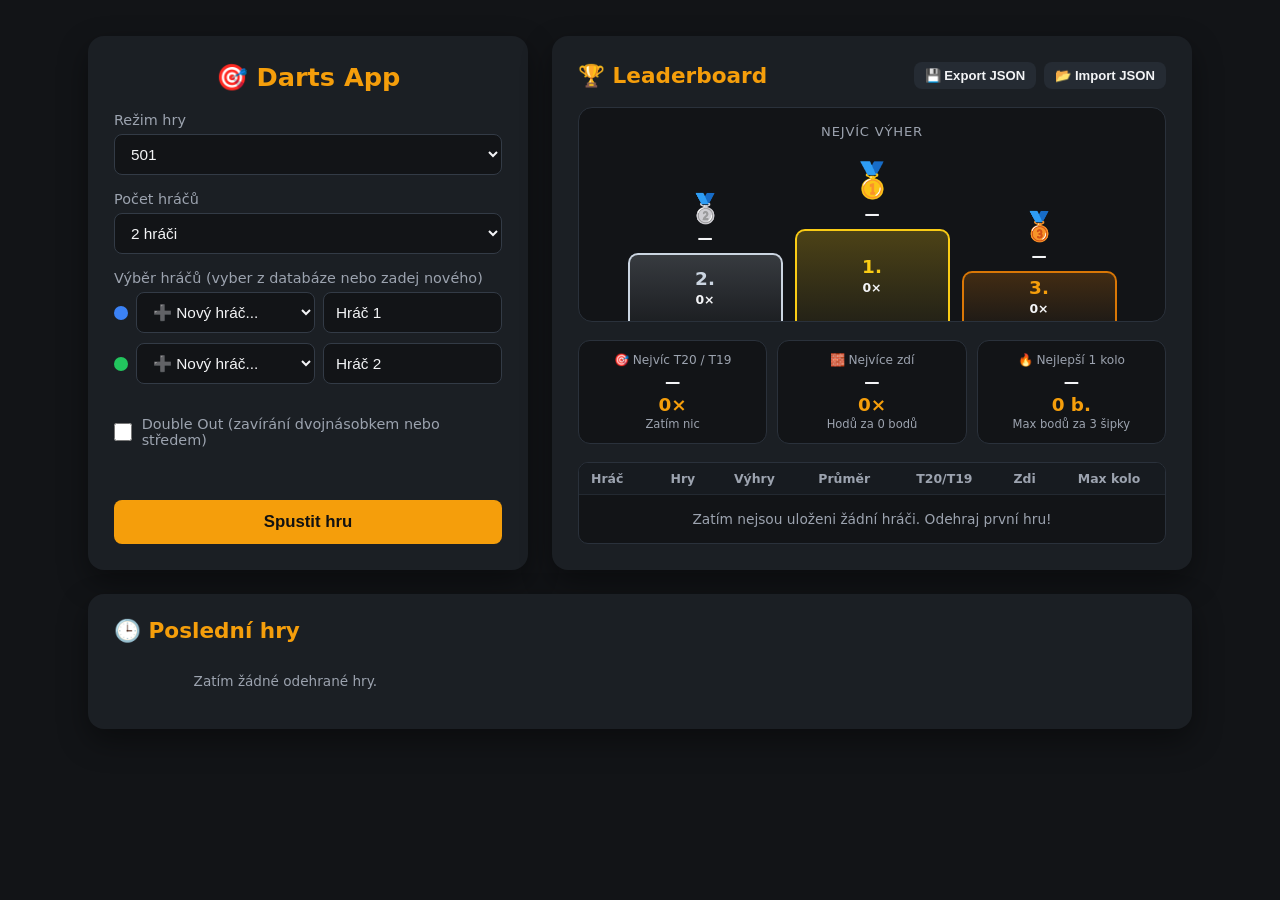
<file: .idea/index.html>
<!DOCTYPE html>
<html lang="cs">
<head>
  <meta charset="UTF-8" />
  <meta name="viewport" content="width=device-width, initial-scale=1.0" />
  <title>Počítadlo šipek</title>
  <link rel="stylesheet" href="style.css" />
</head>
<body>

<!-- MENU: NASTAVENÍ HRY + LEADERBOARD -->
<div id="setup-screen">
  <!-- Levý panel: Nastavení hry -->
  <div class="setup-card">
    <h1>🎯 Darts App</h1>

    <div class="form-group">
      <label for="game-mode">Režim hry</label>
      <select id="game-mode">
        <option value="301">301</option>
        <option value="501" selected>501</option>
        <option value="701">701</option>
      </select>
    </div>

    <div class="form-group">
      <label for="player-count">Počet hráčů</label>
      <select id="player-count">
        <option value="1">1 hráč</option>
        <option value="2" selected>2 hráči</option>
        <option value="3">3 hráči</option>
        <option value="4">4 hráči</option>
      </select>
    </div>

    <div class="form-group">
      <label>Výběr hráčů (vyber z databáze nebo zadej nového)</label>
      <div id="player-names" class="player-inputs"></div>
    </div>

    <label class="checkbox-row">
      <input type="checkbox" id="double-out" />
      <span>Double Out (zavírání dvojnásobkem nebo středem)</span>
    </label>

    <div id="setup-error" class="setup-error"></div>
    <button class="btn-primary" id="start-btn">Spustit hru</button>
  </div>

  <!-- Pravý panel: Leaderboard -->
  <div class="leaderboard-card">
    <div class="lb-header">
      <h2>🏆 Leaderboard</h2>
      <div class="db-actions">
        <button class="btn-secondary btn-small" id="export-db-btn" title="Uložit databázi do JSON souboru">💾 Export JSON</button>
        <button class="btn-secondary btn-small" id="import-db-btn" title="Načíst databázi z JSON souboru">📂 Import JSON</button>
        <input type="file" id="import-db-file" accept=".json" hidden />
      </div>
    </div>

    <!-- Pedestály: Nejvíc výher -->
    <div class="podium-section">
      <div class="section-caption">Nejvíc výher</div>
      <div class="podium" id="wins-podium"></div>
    </div>

    <!-- Karty rekordů -->
    <div class="records-grid" id="records-grid"></div>

    <!-- Přehledová tabulka všech hráčů -->
    <div class="lb-table-wrap">
      <table class="lb-table">
        <thead>
        <tr>
          <th>Hráč</th>
          <th>Hry</th>
          <th>Výhry</th>
          <th>Průměr</th>
          <th>T20/T19</th>
          <th>Zdi</th>
          <th>Max kolo</th>
        </tr>
        </thead>
        <tbody id="lb-table-body"></tbody>
      </table>
    </div>
  </div>

  <!-- Spodní panel: Poslední odehrané hry -->
  <div class="recent-card">
    <div class="lb-header">
      <h2>🕒 Poslední hry</h2>
    </div>
    <div class="recent-list" id="recent-games-list"></div>
  </div>
</div>

<!-- HERNÍ OBRAZOVKA -->
<div id="game-screen">
  <div class="board-container">
    <div id="hover-info">Klikni na plošku terče</div>
    <svg id="dartboard" viewBox="-275 -275 550 550"></svg>
    <div class="board-controls">
      <button class="btn-secondary" id="miss-btn">Vedle (0)</button>
      <button class="btn-secondary" id="undo-btn">↩ Zpět</button>
    </div>
  </div>

  <div class="sidebar">
    <div class="top-bar">
      <div class="mode-badge" id="mode-display"></div>
      <button class="btn-danger btn-small" id="new-game-btn">Nová hra</button>
    </div>

    <button class="btn-bulls" id="bulls-btn">🎯 Středy?</button>
    <button class="btn-end-early" id="end-game-btn">🏁 Ukončit hru?</button>

    <div id="status-banner"></div>

    <div class="turn-box" id="turn-box">
      <div class="label" id="turn-label">Aktuální kolo</div>
      <div class="dart-slots" id="dart-slots">
        <div class="dart-slot" id="slot-0">-</div>
        <div class="dart-slot" id="slot-1">-</div>
        <div class="dart-slot" id="slot-2">-</div>
      </div>
    </div>

    <div class="players-grid" id="players-grid"></div>
  </div>
</div>

<!-- POPUP NA KONCI HRY -->
<div id="win-modal" class="modal-overlay">
  <div class="modal-card">
    <div class="modal-icon">🏆</div>
    <h2 id="win-title">Konec hry!</h2>
    <p id="win-subtitle"></p>
    <div class="modal-actions">
      <button class="btn-primary" id="rematch-btn">🔄 Opakovat hru</button>
      <button class="btn-secondary" id="minimize-modal-btn">🎯 Prohlédnout terč</button>
      <button class="btn-secondary" id="menu-btn">🏠 Zpět do menu</button>
    </div>
    <button class="btn-link" id="modal-undo-btn">↩ Omyl, vrátit poslední hod</button>
  </div>
</div>

<!-- MINIMALIZOVANÉ TLAČÍTKO V PRAVÉM DOLNÍM ROHU -->
<button id="restore-modal-btn" class="restore-modal-btn">
  <span>▲</span> Výsledky
</button>

<script src="script.js"></script>
</body>
</html>
</file>
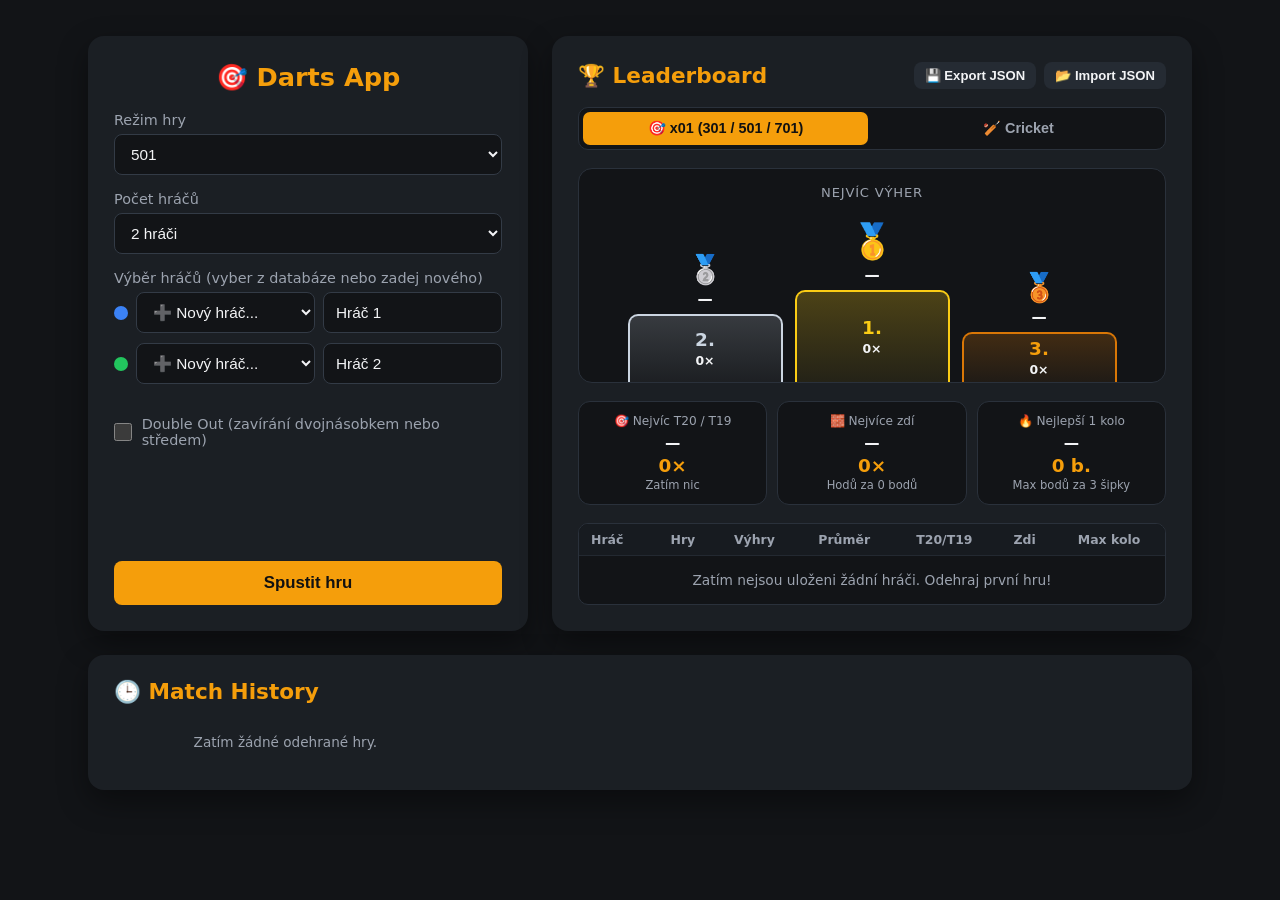
<file: Main/index.html>
<!DOCTYPE html>
<html lang="cs">
<head>
  <meta charset="UTF-8" />
  <meta name="viewport" content="width=device-width, initial-scale=1.0" />
  <title>Darts APP</title>
  <link rel="stylesheet" href="style.css" />
  <link rel="icon" type="image/svg+xml" href="favicon.svg?v=2" />
</head>
<body>

<!-- MENU: NASTAVENÍ HRY + LEADERBOARD -->
<div id="setup-screen">
  <!-- Levý panel: Nastavení hry -->
  <div class="setup-card">
    <h1>🎯 Darts App</h1>

    <div class="form-group">
      <label for="game-mode">Režim hry</label>
      <select id="game-mode">
        <optgroup label="X01" class="group-x01">
          <option value="301">301</option>
          <option value="501" selected>501</option>
          <option value="701">701</option>
        </optgroup>
        <optgroup label="Ostatní" class="group-cricket">
          <option value="cricket">Cricket</option>
        </optgroup>
      </select>
    </div>

    <div class="form-group">
      <label for="player-count">Počet hráčů</label>
      <select id="player-count">
        <option value="1">1 hráč</option>
        <option value="2" selected>2 hráči</option>
        <option value="3">3 hráči</option>
        <option value="4">4 hráči</option>
      </select>
    </div>

    <div class="form-group">
      <label>Výběr hráčů (vyber z databáze nebo zadej nového)</label>
      <div id="player-names" class="player-inputs"></div>
    </div>

    <label class="checkbox-row" id="double-out-row">
      <input type="checkbox" id="double-out" />
      <span>Double Out (zavírání dvojnásobkem nebo středem)</span>
    </label>

    <div id="setup-error" class="setup-error"></div>
    <button class="btn-primary" id="start-btn">Spustit hru</button>
  </div>

  <!-- Pravý panel: Leaderboard -->
  <div class="leaderboard-card">
    <div class="lb-header">
      <h2>🏆 Leaderboard</h2>
      <div class="db-actions">
        <button class="btn-secondary btn-small" id="export-db-btn" title="Uložit databázi do JSON souboru">💾 Export JSON</button>
        <button class="btn-secondary btn-small" id="import-db-btn" title="Načíst databázi z JSON souboru">📂 Import JSON</button>
        <input type="file" id="import-db-file" accept=".json" hidden />
      </div>
    </div>
    <div class="lb-tabs">
      <button class="lb-tab active" data-tab="x01">🎯 x01 (301 / 501 / 701)</button>
      <button class="lb-tab" data-tab="cricket">🏏 Cricket</button>
    </div>

    <!-- Pedestály: Nejvíc výher -->
    <div class="podium-section">
      <div class="section-caption">Nejvíc výher</div>
      <div class="podium" id="wins-podium"></div>
    </div>

    <!-- Karty rekordů -->
    <div class="records-grid" id="records-grid"></div>

    <!-- Přehledová tabulka všech hráčů -->
    <div class="lb-table-wrap">
      <table class="lb-table">
        <thead id="lb-table-head"></thead>
        <tbody id="lb-table-body"></tbody>
      </table>
    </div>
  </div>

  <!-- Spodní panel: Poslední odehrané hry -->
  <div class="recent-card">
    <div class="lb-header">
      <h2>🕒 Match History</h2>
    </div>
    <div class="recent-list" id="recent-games-list"></div>
  </div>
</div>

<!-- HERNÍ OBRAZOVKA -->
<div id="game-screen">
  <div class="board-container">
    <div id="hover-info">Klikni na plošku terče</div>
    <svg id="dartboard" viewBox="-275 -275 550 550"></svg>
    <div class="board-controls">
      <button class="btn-secondary" id="miss-btn">Vedle (0)</button>
      <button class="btn-secondary" id="undo-btn">↩ Zpět</button>
    </div>
  </div>

  <div class="sidebar">
    <div class="top-bar">
      <div class="mode-badge" id="mode-display"></div>
      <button class="btn-danger btn-small" id="new-game-btn">Zpět do menu</button>
    </div>

    <button class="btn-bulls" id="bulls-btn">🎯 Středy?</button>
    <button class="btn-end-early" id="end-game-btn">🏁 Ukončit hru?</button>

    <div id="status-banner"></div>

    <div class="turn-box" id="turn-box">
      <div class="label" id="turn-label">Aktuální kolo</div>
      <div class="dart-slots" id="dart-slots">
        <div class="dart-slot" id="slot-0">-</div>
        <div class="dart-slot" id="slot-1">-</div>
        <div class="dart-slot" id="slot-2">-</div>
      </div>
    </div>

    <div class="cricket-board" id="cricket-board"></div>
    <div class="players-grid" id="players-grid"></div>
  </div>
</div>

<!-- POPUP NA KONCI HRY -->
<div id="win-modal" class="modal-overlay">
  <div class="modal-card">
    <div class="modal-icon">🏆</div>
    <h2 id="win-title">Konec hry!</h2>
    <p id="win-subtitle"></p>
    <div class="modal-actions">
      <button class="btn-primary" id="rematch-btn">🔄 Opakovat hru</button>
      <button class="btn-secondary" id="minimize-modal-btn">🎯 Prohlédnout terč</button>
      <button class="btn-secondary" id="menu-btn">🏠 Zpět do menu</button>
    </div>
    <button class="btn-link" id="modal-undo-btn">↩ Omyl, vrátit poslední hod</button>
  </div>
</div>

<!-- MINIMALIZOVANÉ TLAČÍTKO V PRAVÉM DOLNÍM ROHU -->
<button id="restore-modal-btn" class="restore-modal-btn">
  <span>▲</span> Výsledky
</button>

<script src="js/config.js"></script>
<script src="js/db.js"></script>
<script src="js/board.js"></script>
<script src="js/leaderboard.js"></script>
<script src="js/game.js"></script>

</body>
</html>
</file>
<file: .idea/style.css>
:root {
    --bg: #121417;
    --panel: #1b1f24;
    --panel-light: #252b33;
    --accent: #f59e0b;
    --text: #f3f4f6;
    --muted: #9ca3af;
    --danger: #ef4444;
    --success: #22c55e;
    --gold: #facc15;
    --silver: #cbd5e1;
    --bronze: #d97706;
}

* {
    box-sizing: border-box;
    margin: 0;
    padding: 0;
}

body {
    font-family: system-ui, -apple-system, Segoe UI, Roboto, sans-serif;
    background: var(--bg);
    color: var(--text);
    min-height: 100vh;
    display: flex;
    flex-direction: column;
    align-items: center;
    padding: 20px 16px;
}

/* Menu layout (Setup + Leaderboard vedle sebe) */
#setup-screen {
    display: flex;
    flex-wrap: wrap;
    gap: 24px;
    align-items: stretch; /* <-- změna z flex-start */
    justify-content: center;
    width: 100%;
    max-width: 1120px;
    margin-top: 16px;
}

.setup-card {
    background: var(--panel);
    padding: 26px;
    border-radius: 16px;
    flex: 1 1 380px;
    max-width: 440px;
    box-shadow: 0 12px 30px rgba(0, 0, 0, 0.4);
    display: flex;
    flex-direction: column;
}

.leaderboard-card {
    background: var(--panel);
    padding: 26px;
    border-radius: 16px;
    flex: 1.4 1 460px;
    max-width: 640px;
    box-shadow: 0 12px 30px rgba(0, 0, 0, 0.4);
    display: flex;
    flex-direction: column;
    gap: 18px;
}

h1 {
    text-align: center;
    margin-bottom: 20px;
    font-size: 1.6rem;
    color: var(--accent);
}

.form-group {
    margin-bottom: 16px;
}

label {
    display: block;
    margin-bottom: 6px;
    font-size: 0.9rem;
    color: var(--muted);
}

select,
input[type="text"] {
    width: 100%;
    padding: 10px 12px;
    border-radius: 8px;
    border: 1px solid #333b46;
    background: var(--bg);
    color: var(--text);
    font-size: 0.96rem;
}

.player-inputs {
    display: flex;
    flex-direction: column;
    gap: 10px;
}

.player-input-row {
    display: flex;
    align-items: center;
    gap: 8px;
}

.player-combo {
    display: flex;
    gap: 8px;
    flex: 1;
}

.player-combo select {
    flex: 1;
    min-width: 0;
}

.player-combo input {
    flex: 1;
    min-width: 0;
}

.color-dot {
    width: 14px;
    height: 14px;
    border-radius: 50%;
    flex-shrink: 0;
}

.checkbox-row {
    display: flex;
    align-items: center;
    gap: 10px;
    margin: 16px 0;
    cursor: pointer;
}

.checkbox-row input {
    width: 18px;
    height: 18px;
    accent-color: var(--accent);
}

.setup-error {
    color: #fca5a5;
    font-size: 0.88rem;
    margin-top: auto; /* <-- přidat */
    margin-bottom: 10px;
    min-height: 18px;
    text-align: center;
}

button {
    cursor: pointer;
    border: none;
    border-radius: 8px;
    padding: 10px 16px;
    font-size: 0.95rem;
    font-weight: 600;
    transition: transform 0.08s, filter 0.15s;
}

button:active {
    transform: scale(0.97);
}

button:hover {
    filter: brightness(1.1);
}

.btn-primary {
    background: var(--accent);
    color: #111;
    width: 100%;
    padding: 12px;
    font-size: 1.05rem;
}

.btn-secondary {
    background: var(--panel-light);
    color: var(--text);
}

.btn-danger {
    background: var(--danger);
    color: #fff;
}

.btn-small {
    padding: 6px 11px;
    font-size: 0.82rem;
}

.btn-bulls {
    background: linear-gradient(135deg, #f59e0b, #ea580c);
    color: #111;
    width: 100%;
    padding: 11px;
    font-size: 1rem;
    display: none;
}

.btn-bulls.pending {
    background: var(--panel-light);
    color: var(--accent);
    border: 2px solid var(--accent);
}

/* Leaderboard */
.lb-header {
    display: flex;
    justify-content: space-between;
    align-items: center;
    flex-wrap: wrap;
    gap: 10px;
}

.lb-header h2 {
    font-size: 1.35rem;
    color: var(--accent);
}

.db-actions {
    display: flex;
    gap: 8px;
}

.section-caption {
    font-size: 0.82rem;
    text-transform: uppercase;
    letter-spacing: 0.06em;
    color: var(--muted);
    text-align: center;
    margin-bottom: 12px;
}

/* Pedestály (Pódium) */
.podium-section {
    background: var(--bg);
    border: 1px solid #2a313b;
    border-radius: 14px;
    padding: 16px 12px 0;
}

.podium {
    display: flex;
    align-items: flex-end;
    justify-content: center;
    gap: 12px;
    min-height: 170px;
}

.podium-slot {
    flex: 1;
    max-width: 155px;
    display: flex;
    flex-direction: column;
    align-items: center;
}

.podium-trophy {
    font-size: 1.75rem;
    margin-bottom: 4px;
}

.podium-slot.place-1 .podium-trophy {
    font-size: 2.15rem;
}

.podium-name {
    font-weight: 700;
    font-size: 0.95rem;
    text-align: center;
    max-width: 100%;
    overflow: hidden;
    text-overflow: ellipsis;
    white-space: nowrap;
    margin-bottom: 6px;
}

.podium-block {
    width: 100%;
    border-radius: 10px 10px 0 0;
    display: flex;
    flex-direction: column;
    align-items: center;
    justify-content: center;
    padding: 10px 6px;
    font-weight: 800;
}

.podium-slot.place-1 .podium-block {
    height: 92px;
    background: linear-gradient(180deg, rgba(250, 204, 21, 0.25), rgba(250, 204, 21, 0.08));
    border: 2px solid var(--gold);
    border-bottom: none;
    color: var(--gold);
}

.podium-slot.place-2 .podium-block {
    height: 68px;
    background: linear-gradient(180deg, rgba(203, 213, 225, 0.2), rgba(203, 213, 225, 0.06));
    border: 2px solid var(--silver);
    border-bottom: none;
    color: var(--silver);
}

.podium-slot.place-3 .podium-block {
    height: 50px;
    background: linear-gradient(180deg, rgba(217, 119, 6, 0.24), rgba(217, 119, 6, 0.07));
    border: 2px solid var(--bronze);
    border-bottom: none;
    color: #f59e0b;
}

.podium-rank {
    font-size: 1.15rem;
    line-height: 1.1;
}

.podium-wins {
    font-size: 0.78rem;
    color: var(--text);
    font-weight: 600;
    margin-top: 2px;
}

/* Karty rekordů */
.records-grid {
    display: grid;
    grid-template-columns: repeat(3, 1fr);
    gap: 10px;
}

.record-card {
    background: var(--bg);
    border: 1px solid #2a313b;
    border-radius: 12px;
    padding: 12px 10px;
    text-align: center;
}

.record-title {
    font-size: 0.76rem;
    color: var(--muted);
    margin-bottom: 6px;
}

.record-player {
    font-size: 0.96rem;
    font-weight: 700;
    color: var(--text);
    white-space: nowrap;
    overflow: hidden;
    text-overflow: ellipsis;
}

.record-value {
    font-size: 1.15rem;
    font-weight: 800;
    color: var(--accent);
    margin-top: 3px;
}

.record-sub {
    font-size: 0.72rem;
    color: var(--muted);
    margin-top: 2px;
}

/* Tabulka všech hráčů */
.lb-table-wrap {
    max-height: 210px;
    overflow-y: auto;
    border: 1px solid #2a313b;
    border-radius: 10px;
    background: var(--bg);
}

.lb-table {
    width: 100%;
    border-collapse: collapse;
    font-size: 0.86rem;
}

.lb-table th,
.lb-table td {
    padding: 8px 10px;
    text-align: center;
    border-bottom: 1px solid #232931;
}

.lb-table th:first-child,
.lb-table td:first-child {
    text-align: left;
    padding-left: 12px;
}

.lb-table th {
    position: sticky;
    top: 0;
    background: #171b20;
    color: var(--muted);
    font-weight: 600;
    font-size: 0.78rem;
}

.lb-table tbody tr:last-child td {
    border-bottom: none;
}

.lb-empty {
    color: var(--muted);
    text-align: center !important;
    padding: 16px !important;
}

/* Herní obrazovka */
#game-screen {
    display: none;
    width: 100%;
    max-width: 1140px;
    gap: 24px;
    align-items: flex-start;
    justify-content: center;
    flex-wrap: wrap;
}

.board-container {
    flex: 1 1 480px;
    max-width: 580px;
    display: flex;
    flex-direction: column;
    align-items: center;
    background: var(--panel);
    padding: 18px;
    border-radius: 16px;
}

#hover-info {
    height: 28px;
    font-size: 1.05rem;
    font-weight: 700;
    color: var(--accent);
    margin-bottom: 6px;
    text-align: center;
}

svg#dartboard {
    width: 100%;
    max-width: 530px;
    height: auto;
    user-select: none;
    filter: drop-shadow(0 8px 20px rgba(0, 0, 0, 0.5));
}

svg#dartboard.bulls-mode {
    cursor: crosshair;
}

.segment {
    cursor: pointer;
    transition: filter 0.1s;
    stroke: #9ca3af;
    stroke-width: 0.8;
}

svg#dartboard:not(.bulls-mode) .segment:hover {
    filter: brightness(1.45);
    stroke: #fff;
    stroke-width: 1.5;
}

svg#dartboard.bulls-mode .segment {
    cursor: crosshair;
}

.board-controls {
    display: flex;
    gap: 10px;
    width: 100%;
    margin-top: 14px;
}

.board-controls button {
    flex: 1;
}

/* Pravý panel se skóre */
.sidebar {
    flex: 1 1 320px;
    max-width: 460px;
    display: flex;
    flex-direction: column;
    gap: 14px;
}

.top-bar {
    display: flex;
    justify-content: space-between;
    align-items: center;
    background: var(--panel);
    padding: 12px 16px;
    border-radius: 12px;
    gap: 8px;
}

.mode-badge {
    font-size: 0.9rem;
    color: var(--muted);
}

.mode-badge strong {
    color: var(--accent);
}

.turn-box {
    background: var(--panel);
    padding: 14px 16px;
    border-radius: 12px;
    text-align: center;
}

.turn-box .label {
    font-size: 0.9rem;
    color: var(--muted);
    margin-bottom: 8px;
}

.dart-slots {
    display: flex;
    gap: 10px;
    justify-content: center;
}

.dart-slot {
    flex: 1;
    background: var(--bg);
    border: 1px solid #333b46;
    border-radius: 8px;
    padding: 10px 4px;
    font-size: 1.1rem;
    font-weight: 700;
    min-height: 44px;
    display: flex;
    align-items: center;
    justify-content: center;
}

.dart-slot.filled {
    border-color: var(--accent);
    color: var(--accent);
}

#status-banner {
    display: none;
    padding: 12px;
    border-radius: 10px;
    text-align: center;
    font-weight: 700;
    font-size: 1rem;
}

#status-banner.bust {
    display: block;
    background: rgba(239, 68, 68, 0.2);
    border: 1px solid var(--danger);
    color: #fca5a5;
}

#status-banner.win {
    display: block;
    background: rgba(34, 197, 94, 0.2);
    border: 1px solid var(--success);
    color: #86efac;
}

#status-banner.info {
    display: block;
    background: rgba(245, 158, 11, 0.16);
    border: 1px solid var(--accent);
    color: #fcd34d;
}

.players-grid {
    display: grid;
    grid-template-columns: 1fr;
    gap: 10px;
}

.player-card {
    background: var(--panel);
    border: 2px solid transparent;
    border-radius: 12px;
    padding: 14px 18px;
    display: flex;
    justify-content: space-between;
    align-items: center;
    transition: border-color 0.2s, background 0.2s;
}

.player-card.active {
    border-color: var(--accent);
    background: #232830;
}

.player-name-row {
    display: flex;
    align-items: center;
    gap: 8px;
}

.player-name {
    font-size: 1.1rem;
    font-weight: 700;
}

.player-meta {
    font-size: 0.82rem;
    color: var(--muted);
    margin-top: 4px;
}

.player-score {
    font-size: 2.2rem;
    font-weight: 800;
    line-height: 1;
    text-align: right;
}

.player-score.dist {
    font-size: 1.55rem;
}

.player-card.active .player-score {
    color: var(--accent);
}

/* Popup na konci hry */
.modal-overlay {
    position: fixed;
    inset: 0;
    background: rgba(0, 0, 0, 0.72);
    backdrop-filter: blur(4px);
    display: flex;
    align-items: center;
    justify-content: center;
    padding: 16px;
    z-index: 100;
    opacity: 0;
    visibility: hidden;
    pointer-events: none;
    transition: opacity 0.25s ease, visibility 0.25s ease, background 0.3s ease, backdrop-filter 0.3s ease;
}

.modal-overlay.show {
    opacity: 1;
    visibility: visible;
    pointer-events: auto;
}

.modal-overlay.minimized {
    background: rgba(0, 0, 0, 0);
    backdrop-filter: blur(0px);
    pointer-events: none;
}

.modal-card {
    background: var(--panel);
    border: 2px solid var(--accent);
    border-radius: 16px;
    padding: 28px 24px;
    width: 100%;
    max-width: 380px;
    text-align: center;
    box-shadow: 0 20px 50px rgba(0, 0, 0, 0.6);
    transform: scale(0.92);
    opacity: 0;
    transition: transform 0.32s cubic-bezier(0.4, 0, 0.2, 1), opacity 0.28s ease;
}

.modal-overlay.show .modal-card {
    transform: scale(1);
    opacity: 1;
}

.modal-overlay.minimized .modal-card {
    transform: translate(38vw, 38vh) scale(0.12);
    opacity: 0;
}

.modal-icon {
    font-size: 3rem;
    margin-bottom: 8px;
}

.modal-card h2 {
    font-size: 1.6rem;
    color: var(--accent);
    margin-bottom: 8px;
}

.modal-card p {
    color: var(--muted);
    font-size: 0.98rem;
    margin-bottom: 22px;
}

.modal-actions {
    display: flex;
    flex-direction: column;
    gap: 10px;
}

.btn-link {
    background: transparent;
    color: var(--muted);
    font-size: 0.85rem;
    margin-top: 14px;
    padding: 6px;
}

.btn-link:hover {
    color: var(--text);
}

/* Minimalizované tlačítko v pravém dolním rohu */
.restore-modal-btn {
    position: fixed;
    bottom: 24px;
    right: 24px;
    z-index: 101;
    background: var(--panel);
    color: var(--accent);
    border: 2px solid var(--accent);
    border-radius: 999px;
    padding: 12px 18px;
    font-size: 0.95rem;
    font-weight: 700;
    box-shadow: 0 10px 25px rgba(0, 0, 0, 0.55);
    display: flex;
    align-items: center;
    gap: 8px;
    opacity: 0;
    transform: translateY(20px) scale(0.8);
    pointer-events: none;
    transition: opacity 0.25s ease, transform 0.25s cubic-bezier(0.34, 1.56, 0.64, 1);
}

.restore-modal-btn.show {
    opacity: 1;
    transform: translateY(0) scale(1);
    pointer-events: auto;
}

/* Poslední hry */
.recent-card {
    background: var(--panel);
    padding: 24px 26px;
    border-radius: 16px;
    flex: 1 1 100%;
    max-width: 1104px;
    box-shadow: 0 12px 30px rgba(0, 0, 0, 0.4);
    display: flex;
    flex-direction: column;
    gap: 14px;
}

.recent-list {
    display: grid;
    grid-template-columns: repeat(auto-fill, minmax(280px, 1fr));
    gap: 10px;
    max-height: 260px;
    overflow-y: auto;
    padding-right: 4px;
}

.recent-item {
    background: var(--bg);
    border: 1px solid #2a313b;
    border-radius: 10px;
    padding: 10px 12px;
    display: flex;
    flex-direction: column;
    gap: 6px;
}

.recent-top {
    display: flex;
    justify-content: space-between;
    align-items: center;
    font-size: 0.78rem;
    color: var(--muted);
}

.recent-badge {
    background: var(--panel-light);
    color: var(--accent);
    padding: 2px 7px;
    border-radius: 999px;
    font-weight: 700;
    font-size: 0.74rem;
}

.recent-players {
    display: flex;
    flex-wrap: wrap;
    gap: 6px;
}

.recent-player-chip {
    font-size: 0.8rem;
    background: var(--panel);
    border: 1px solid #2f3640;
    padding: 3px 8px;
    border-radius: 6px;
    color: var(--text);
}

.recent-player-chip.winner {
    border-color: var(--accent);
    color: var(--accent);
    font-weight: 700;
}

select option:disabled {
    color: #6b7280;
}

.btn-end-early {
    background: linear-gradient(135deg, #22c55e, #16a34a);
    color: #111;
    width: 100%;
    padding: 11px;
    font-size: 1rem;
    display: none;
}

.player-card.finished {
    border-color: var(--success);
    opacity: 0.8;
}

.player-card.finished .player-score {
    font-size: 1.45rem;
    color: var(--success);
}

@media (max-width: 540px) {
    .records-grid {
        grid-template-columns: 1fr;
    }
}
</file>
<file: Main/style.css>
:root {
    --bg: #121417;
    --panel: #1b1f24;
    --panel-light: #252b33;
    --accent: #f59e0b;
    --text: #f3f4f6;
    --muted: #9ca3af;
    --danger: #ef4444;
    --success: #22c55e;
    --gold: #facc15;
    --silver: #cbd5e1;
    --bronze: #d97706;
}

* {
    box-sizing: border-box;
    margin: 0;
    padding: 0;
}

body {
    font-family: system-ui, -apple-system, Segoe UI, Roboto, sans-serif;
    background: var(--bg);
    color: var(--text);
    min-height: 100vh;
    display: flex;
    flex-direction: column;
    align-items: center;
    padding: 20px 16px;
}

/* Menu layout (Setup + Leaderboard vedle sebe) */
#setup-screen {
    display: flex;
    flex-wrap: wrap;
    gap: 24px;
    align-items: stretch; /* <-- změna z flex-start */
    justify-content: center;
    width: 100%;
    max-width: 1120px;
    margin-top: 16px;
}

.setup-card {
    background: var(--panel);
    padding: 26px;
    border-radius: 16px;
    flex: 1 1 380px;
    max-width: 440px;
    box-shadow: 0 12px 30px rgba(0, 0, 0, 0.4);
    display: flex;
    flex-direction: column;
}

.leaderboard-card {
    background: var(--panel);
    padding: 26px;
    border-radius: 16px;
    flex: 1.4 1 460px;
    max-width: 640px;
    box-shadow: 0 12px 30px rgba(0, 0, 0, 0.4);
    display: flex;
    flex-direction: column;
    gap: 18px;
}

h1 {
    text-align: center;
    margin-bottom: 20px;
    font-size: 1.6rem;
    color: var(--accent);
}

.form-group {
    margin-bottom: 16px;
}

label {
    display: block;
    margin-bottom: 6px;
    font-size: 0.9rem;
    color: var(--muted);
}

select,
input[type="text"] {
    width: 100%;
    padding: 10px 12px;
    border-radius: 8px;
    border: 1px solid #333b46;
    background: var(--bg);
    color: var(--text);
    font-size: 0.96rem;
}

.player-inputs {
    display: flex;
    flex-direction: column;
    gap: 10px;
}

.player-input-row {
    display: flex;
    align-items: center;
    gap: 8px;
}

.player-combo {
    display: flex;
    gap: 8px;
    flex: 1;
}

.player-combo select {
    flex: 1;
    min-width: 0;
}

.player-combo input {
    flex: 1;
    min-width: 0;
}

.color-dot {
    width: 14px;
    height: 14px;
    border-radius: 50%;
    flex-shrink: 0;
}

.checkbox-row {
    display: flex;
    align-items: center;
    gap: 10px;
    margin: 16px 0;
    cursor: pointer;
}

.checkbox-row input {
    width: 18px;
    height: 18px;
    accent-color: var(--accent);
}

.setup-error {
    color: #fca5a5;
    font-size: 0.88rem;
    margin-top: auto; /* <-- přidat */
    margin-bottom: 10px;
    min-height: 18px;
    text-align: center;
}

button {
    cursor: pointer;
    border: none;
    border-radius: 8px;
    padding: 10px 16px;
    font-size: 0.95rem;
    font-weight: 600;
    transition: transform 0.08s, filter 0.15s;
}

button:active {
    transform: scale(0.97);
}

button:hover {
    filter: brightness(1.1);
}

.btn-primary {
    background: var(--accent);
    color: #111;
    width: 100%;
    padding: 12px;
    font-size: 1.05rem;
}

.btn-secondary {
    background: var(--panel-light);
    color: var(--text);
}

.btn-danger {
    background: var(--danger);
    color: #fff;
}

.btn-small {
    padding: 6px 11px;
    font-size: 0.82rem;
}

.btn-bulls {
    background: linear-gradient(135deg, #f59e0b, #ea580c);
    color: #111;
    width: 100%;
    padding: 11px;
    font-size: 1rem;
    display: none;
}

.btn-bulls.pending {
    background: var(--panel-light);
    color: var(--accent);
    border: 2px solid var(--accent);
}

#game-mode optgroup.group-x01 {
    color: #A70300;
    background-color: #140202;
    font-weight: 700;
}

#game-mode optgroup.group-x01 option {
    color: var(--text);
    background-color: #241B1B;
}

#game-mode optgroup.group-cricket {
    color: var(--success);
    background-color: #131c18;
    font-weight: 700;
}

#game-mode optgroup.group-cricket option {
    color: var(--text);
    background-color: #17231e;
}

/* Leaderboard */
.lb-header {
    display: flex;
    justify-content: space-between;
    align-items: center;
    flex-wrap: wrap;
    gap: 10px;
}

.lb-header h2 {
    font-size: 1.35rem;
    color: var(--accent);
}

.db-actions {
    display: flex;
    gap: 8px;
}

.lb-tabs {
    display: flex;
    gap: 8px;
    background: var(--bg);
    padding: 4px;
    border-radius: 10px;
    border: 1px solid #2a313b;
}

.lb-tab {
    flex: 1;
    background: transparent;
    color: var(--muted);
    padding: 8px 12px;
    font-size: 0.9rem;
    border-radius: 7px;
}

.lb-tab.active {
    background: var(--accent);
    color: #111;
}

.section-caption {
    font-size: 0.82rem;
    text-transform: uppercase;
    letter-spacing: 0.06em;
    color: var(--muted);
    text-align: center;
    margin-bottom: 12px;
}

/* Pedestály (Pódium) */
.podium-section {
    background: var(--bg);
    border: 1px solid #2a313b;
    border-radius: 14px;
    padding: 16px 12px 0;
}

.podium {
    display: flex;
    align-items: flex-end;
    justify-content: center;
    gap: 12px;
    min-height: 170px;
}

.podium-slot {
    flex: 1;
    max-width: 155px;
    display: flex;
    flex-direction: column;
    align-items: center;
}

.podium-trophy {
    font-size: 1.75rem;
    margin-bottom: 4px;
}

.podium-slot.place-1 .podium-trophy {
    font-size: 2.15rem;
}

.podium-name {
    font-weight: 700;
    font-size: 0.95rem;
    text-align: center;
    max-width: 100%;
    overflow: hidden;
    text-overflow: ellipsis;
    white-space: nowrap;
    margin-bottom: 6px;
}

.podium-block {
    width: 100%;
    border-radius: 10px 10px 0 0;
    display: flex;
    flex-direction: column;
    align-items: center;
    justify-content: center;
    padding: 10px 6px;
    font-weight: 800;
}

.podium-slot.place-1 .podium-block {
    height: 92px;
    background: linear-gradient(180deg, rgba(250, 204, 21, 0.25), rgba(250, 204, 21, 0.08));
    border: 2px solid var(--gold);
    border-bottom: none;
    color: var(--gold);
}

.podium-slot.place-2 .podium-block {
    height: 68px;
    background: linear-gradient(180deg, rgba(203, 213, 225, 0.2), rgba(203, 213, 225, 0.06));
    border: 2px solid var(--silver);
    border-bottom: none;
    color: var(--silver);
}

.podium-slot.place-3 .podium-block {
    height: 50px;
    background: linear-gradient(180deg, rgba(217, 119, 6, 0.24), rgba(217, 119, 6, 0.07));
    border: 2px solid var(--bronze);
    border-bottom: none;
    color: #f59e0b;
}

.podium-rank {
    font-size: 1.15rem;
    line-height: 1.1;
}

.podium-wins {
    font-size: 0.78rem;
    color: var(--text);
    font-weight: 600;
    margin-top: 2px;
}

/* Karty rekordů */
.records-grid {
    display: grid;
    grid-template-columns: repeat(3, 1fr);
    gap: 10px;
}

.record-card {
    background: var(--bg);
    border: 1px solid #2a313b;
    border-radius: 12px;
    padding: 12px 10px;
    text-align: center;
}

.record-title {
    font-size: 0.76rem;
    color: var(--muted);
    margin-bottom: 6px;
}

.record-player {
    font-size: 0.96rem;
    font-weight: 700;
    color: var(--text);
    white-space: nowrap;
    overflow: hidden;
    text-overflow: ellipsis;
}

.record-value {
    font-size: 1.15rem;
    font-weight: 800;
    color: var(--accent);
    margin-top: 3px;
}

.record-sub {
    font-size: 0.72rem;
    color: var(--muted);
    margin-top: 2px;
}

/* Tabulka všech hráčů */
.lb-table-wrap {
    max-height: 210px;
    overflow-y: auto;
    border: 1px solid #2a313b;
    border-radius: 10px;
    background: var(--bg);
}

.lb-table {
    width: 100%;
    border-collapse: collapse;
    font-size: 0.86rem;
}

.lb-table th,
.lb-table td {
    padding: 8px 10px;
    text-align: center;
    border-bottom: 1px solid #232931;
}

.lb-table th:first-child,
.lb-table td:first-child {
    text-align: left;
    padding-left: 12px;
}

.lb-table th {
    position: sticky;
    top: 0;
    background: #171b20;
    color: var(--muted);
    font-weight: 600;
    font-size: 0.78rem;
}

.lb-table tbody tr:last-child td {
    border-bottom: none;
}

.lb-empty {
    color: var(--muted);
    text-align: center !important;
    padding: 16px !important;
}

/* Herní obrazovka */
#game-screen {
    display: none;
    width: 100%;
    max-width: 1140px;
    gap: 24px;
    align-items: flex-start;
    justify-content: center;
    flex-wrap: wrap;
}

.board-container {
    flex: 1 1 480px;
    max-width: 580px;
    display: flex;
    flex-direction: column;
    align-items: center;
    background: var(--panel);
    padding: 18px;
    border-radius: 16px;
}

#hover-info {
    height: 28px;
    font-size: 1.05rem;
    font-weight: 700;
    color: var(--accent);
    margin-bottom: 6px;
    text-align: center;
}

svg#dartboard {
    width: 100%;
    max-width: 530px;
    height: auto;
    user-select: none;
    filter: drop-shadow(0 8px 20px rgba(0, 0, 0, 0.5));
}

svg#dartboard.bulls-mode {
    cursor: crosshair;
}

.segment {
    cursor: pointer;
    transition: filter 0.1s;
    stroke: #9ca3af;
    stroke-width: 0.8;
}

svg#dartboard:not(.bulls-mode) .segment:hover {
    filter: brightness(1.45);
    stroke: #fff;
    stroke-width: 1.5;
}

svg#dartboard.bulls-mode .segment {
    cursor: crosshair;
}

.board-controls {
    display: flex;
    gap: 10px;
    width: 100%;
    margin-top: 14px;
}

.board-controls button {
    flex: 1;
}

/* Pravý panel se skóre */
.sidebar {
    flex: 1 1 320px;
    max-width: 460px;
    display: flex;
    flex-direction: column;
    gap: 14px;
}

.top-bar {
    display: flex;
    justify-content: space-between;
    align-items: center;
    background: var(--panel);
    padding: 12px 16px;
    border-radius: 12px;
    gap: 8px;
}

.mode-badge {
    font-size: 0.9rem;
    color: var(--muted);
}

.mode-badge strong {
    color: var(--accent);
}

.turn-box {
    background: var(--panel);
    padding: 14px 16px;
    border-radius: 12px;
    text-align: center;
}

.turn-box .label {
    font-size: 0.9rem;
    color: var(--muted);
    margin-bottom: 8px;
}

.dart-slots {
    display: flex;
    gap: 10px;
    justify-content: center;
}

.dart-slot {
    flex: 1;
    background: var(--bg);
    border: 1px solid #333b46;
    border-radius: 8px;
    padding: 10px 4px;
    font-size: 1.1rem;
    font-weight: 700;
    min-height: 44px;
    display: flex;
    align-items: center;
    justify-content: center;
}

.dart-slot.filled {
    border-color: var(--accent);
    color: var(--accent);
}

#status-banner {
    display: none;
    padding: 12px;
    border-radius: 10px;
    text-align: center;
    font-weight: 700;
    font-size: 1rem;
}

#status-banner.bust {
    display: block;
    background: rgba(239, 68, 68, 0.2);
    border: 1px solid var(--danger);
    color: #fca5a5;
}

#status-banner.win {
    display: block;
    background: rgba(34, 197, 94, 0.2);
    border: 1px solid var(--success);
    color: #86efac;
}

#status-banner.info {
    display: block;
    background: rgba(245, 158, 11, 0.16);
    border: 1px solid var(--accent);
    color: #fcd34d;
}

.players-grid {
    display: grid;
    grid-template-columns: 1fr;
    gap: 10px;
}

.player-card {
    background: var(--panel);
    border: 2px solid transparent;
    border-radius: 12px;
    padding: 14px 18px;
    display: flex;
    justify-content: space-between;
    align-items: center;
    transition: border-color 0.2s, background 0.2s;
}

.player-card.active {
    border-color: var(--accent);
    background: #232830;
}

.player-name-row {
    display: flex;
    align-items: center;
    gap: 8px;
}

.player-name {
    font-size: 1.1rem;
    font-weight: 700;
}

.player-meta {
    font-size: 0.82rem;
    color: var(--muted);
    margin-top: 4px;
}

.player-score {
    font-size: 2.2rem;
    font-weight: 800;
    line-height: 1;
    text-align: right;
}

.player-score.dist {
    font-size: 1.55rem;
}

.player-card.active .player-score {
    color: var(--accent);
}

/* Popup na konci hry */
.modal-overlay {
    position: fixed;
    inset: 0;
    background: rgba(0, 0, 0, 0.72);
    backdrop-filter: blur(4px);
    display: flex;
    align-items: center;
    justify-content: center;
    padding: 16px;
    z-index: 100;
    opacity: 0;
    visibility: hidden;
    pointer-events: none;
    transition: opacity 0.25s ease, visibility 0.25s ease, background 0.3s ease, backdrop-filter 0.3s ease;
}

.modal-overlay.show {
    opacity: 1;
    visibility: visible;
    pointer-events: auto;
}

.modal-overlay.minimized {
    background: rgba(0, 0, 0, 0);
    backdrop-filter: blur(0px);
    pointer-events: none;
}

.modal-card {
    background: var(--panel);
    border: 2px solid var(--accent);
    border-radius: 16px;
    padding: 28px 24px;
    width: 100%;
    max-width: 380px;
    text-align: center;
    box-shadow: 0 20px 50px rgba(0, 0, 0, 0.6);
    transform: scale(0.92);
    opacity: 0;
    transition: transform 0.32s cubic-bezier(0.4, 0, 0.2, 1), opacity 0.28s ease;
}

.modal-overlay.show .modal-card {
    transform: scale(1);
    opacity: 1;
}

.modal-overlay.minimized .modal-card {
    transform: translate(38vw, 38vh) scale(0.12);
    opacity: 0;
}

.modal-icon {
    font-size: 3rem;
    margin-bottom: 8px;
}

.modal-card h2 {
    font-size: 1.6rem;
    color: var(--accent);
    margin-bottom: 8px;
}

.modal-card p {
    color: var(--muted);
    font-size: 0.98rem;
    margin-bottom: 22px;
}

.modal-actions {
    display: flex;
    flex-direction: column;
    gap: 10px;
}

.btn-link {
    background: transparent;
    color: var(--muted);
    font-size: 0.85rem;
    margin-top: 14px;
    padding: 6px;
}

.btn-link:hover {
    color: var(--text);
}

/* Minimalizované tlačítko v pravém dolním rohu */
.restore-modal-btn {
    position: fixed;
    bottom: 24px;
    right: 24px;
    z-index: 101;
    background: var(--panel);
    color: var(--accent);
    border: 2px solid var(--accent);
    border-radius: 999px;
    padding: 12px 18px;
    font-size: 0.95rem;
    font-weight: 700;
    box-shadow: 0 10px 25px rgba(0, 0, 0, 0.55);
    display: flex;
    align-items: center;
    gap: 8px;
    opacity: 0;
    transform: translateY(20px) scale(0.8);
    pointer-events: none;
    transition: opacity 0.25s ease, transform 0.25s cubic-bezier(0.34, 1.56, 0.64, 1);
}

.restore-modal-btn.show {
    opacity: 1;
    transform: translateY(0) scale(1);
    pointer-events: auto;
}

/* Poslední hry */
.recent-card {
    background: var(--panel);
    padding: 24px 26px;
    border-radius: 16px;
    flex: 1 1 100%;
    max-width: 1104px;
    box-shadow: 0 12px 30px rgba(0, 0, 0, 0.4);
    display: flex;
    flex-direction: column;
    gap: 14px;
}

.recent-list {
    display: grid;
    grid-template-columns: repeat(auto-fill, minmax(280px, 1fr));
    gap: 10px;
    max-height: 260px;
    overflow-y: auto;
    padding-right: 4px;
}

.recent-item {
    background: var(--bg);
    border: 1px solid #2a313b;
    border-radius: 10px;
    padding: 10px 12px;
    display: flex;
    flex-direction: column;
    gap: 6px;
}

.recent-top {
    display: flex;
    justify-content: space-between;
    align-items: center;
    font-size: 0.78rem;
    color: var(--muted);
}

.recent-badge {
    background: var(--panel-light);
    color: var(--accent);
    padding: 2px 7px;
    border-radius: 999px;
    font-weight: 700;
    font-size: 0.74rem;
}

.recent-players {
    display: flex;
    flex-wrap: wrap;
    gap: 6px;
}

.recent-player-chip {
    font-size: 0.8rem;
    background: var(--panel);
    border: 1px solid #2f3640;
    padding: 3px 8px;
    border-radius: 6px;
    color: var(--text);
}

.recent-player-chip.winner {
    border-color: var(--accent);
    color: var(--accent);
    font-weight: 700;
}

select option:disabled {
    color: #6b7280;
}

.btn-end-early {
    background: linear-gradient(135deg, #22c55e, #16a34a);
    color: #111;
    width: 100%;
    padding: 11px;
    font-size: 1rem;
    display: none;
}

.player-card.finished {
    border-color: var(--success);
    opacity: 0.8;
}

.player-card.finished .player-score {
    font-size: 1.45rem;
    color: var(--success);
}

/* Cricket – zešednutí neaktivních / mrtvých polí na terči */
.segment.dimmed {
    filter: grayscale(100%) brightness(0.38);
    opacity: 0.55;
}

.board-num.dimmed {
    fill: #4b5563 !important;
    opacity: 0.45;
}

/* Cricket tabulka značek */
.cricket-board {
    display: none;
    background: var(--panel);
    border-radius: 12px;
    padding: 10px 12px;
    border: 1px solid #2a313b;
}

.cricket-table {
    width: 100%;
    border-collapse: collapse;
    font-size: 0.92rem;
}

.cricket-table th,
.cricket-table td {
    padding: 6px 4px;
    text-align: center;
    border-bottom: 1px solid #252b33;
}

.cricket-table tbody tr:last-child td {
    border-bottom: none;
}

.cricket-table tr.dead-row {
    opacity: 0.4;
}

.cricket-target {
    font-weight: 800;
    color: var(--accent);
    width: 48px;
}

.cricket-dots {
    display: inline-flex;
    align-items: center;
    justify-content: center;
    gap: 5px;
}

.cricket-dot {
    width: 11px;
    height: 11px;
    border-radius: 50%;
    background: transparent;
    border: 1.5px solid #3b4454;
    transition: all 0.2s ease;
    opacity: 0;
}

.cricket-dot.filled {
    background: var(--accent);
    border-color: var(--accent);
    opacity: 1;
}

.cricket-dot.closed {
    background: var(--success);
    border-color: var(--success);
    box-shadow: 0 0 7px rgba(34, 197, 94, 0.65);
    opacity: 1;
}

.wall-zone {
    cursor: pointer;
    transition: fill 0.15s ease;
}

.wall-zone:hover {
    fill: rgba(239, 68, 68, 0.08);
}

#dartboard.bulls-mode .wall-zone:hover {
    fill: transparent;
}

/* =========================================================
   VLASTNÍ TMÁVÉ POSUVNÍKY (globálně pro celou stránku)
   ========================================================= */
:root {
    color-scheme: dark;
}

/* Firefox */
* {
    scrollbar-width: thin;
    scrollbar-color: #364152 transparent;
}

/* Chrome, Edge, Safari, Opera */
::-webkit-scrollbar {
    width: 8px;
    height: 8px;
}

::-webkit-scrollbar-track {
    background: var(--bg);
    border-radius: 999px;
}

::-webkit-scrollbar-thumb {
    background: #364152;
    border-radius: 999px;
    border: 2px solid var(--bg);
}

::-webkit-scrollbar-thumb:hover {
    background: var(--accent);
}

::-webkit-scrollbar-corner {
    background: transparent;
}

.player-row {
    display: flex;
    align-items: stretch;
    gap: 8px;
}

.player-row .player-card {
    flex: 1;
    min-width: 0;
}

.checkout-side-box {
    display: flex;
    flex-direction: column; /* Změň na 'row', pokud chceš štítky vedle sebe */
    justify-content: center;
    align-items: center;
    gap: 4px;
    padding: 6px 10px;
    border-radius: 12px;
    background: #1b2028;
    border: 1px solid #2b3240;
    flex-shrink: 0;
    min-width: 60px;
}

.checkout-side-box.active {
    border-color: rgba(245, 158, 11, 0.55);
    background: rgba(245, 158, 11, 0.06);
}

.checkout-badge {
    width: 100%;
    text-align: center;
    font-size: 0.78rem;
    font-weight: 700;
    padding: 2px 6px;
    border-radius: 5px;
    background: rgba(255, 255, 255, 0.08);
    border: 1px solid #3b4454;
    color: var(--text);
    letter-spacing: 0.3px;
}

.checkout-badge.finish {
    background: rgba(245, 158, 11, 0.16);
    border-color: var(--accent);
    color: var(--accent);
}

@media (max-width: 540px) {
    .records-grid {
        grid-template-columns: 1fr;
    }
}

/* =========================================================
   GLOBÁLNÍ PŘEPSÁNÍ MODRÉHO ZVÝRAZNĚNÍ NA --accent
   ========================================================= */
:root {
    accent-color: var(--accent); /* Checkboxy, radio tlačítka, range slidery */
}

/* Označení textu myší */
::selection {
    background: var(--accent);
    color: #111;
}

/* Modrý rámeček při kliknutí / focusu na inputy, selecty a tlačítka */
input:focus,
select:focus,
button:focus-visible {
    outline: none;
    border-color: var(--accent);
    box-shadow: 0 0 0 2px rgba(245, 158, 11, 0.25);
}

/* Vybraná položka v rozbalovacím seznamu (Windows) */
select option:checked {
    color: #111;
    background: var(--accent) linear-gradient(0deg, var(--accent) 0%, var(--accent) 100%);
}
</file>
